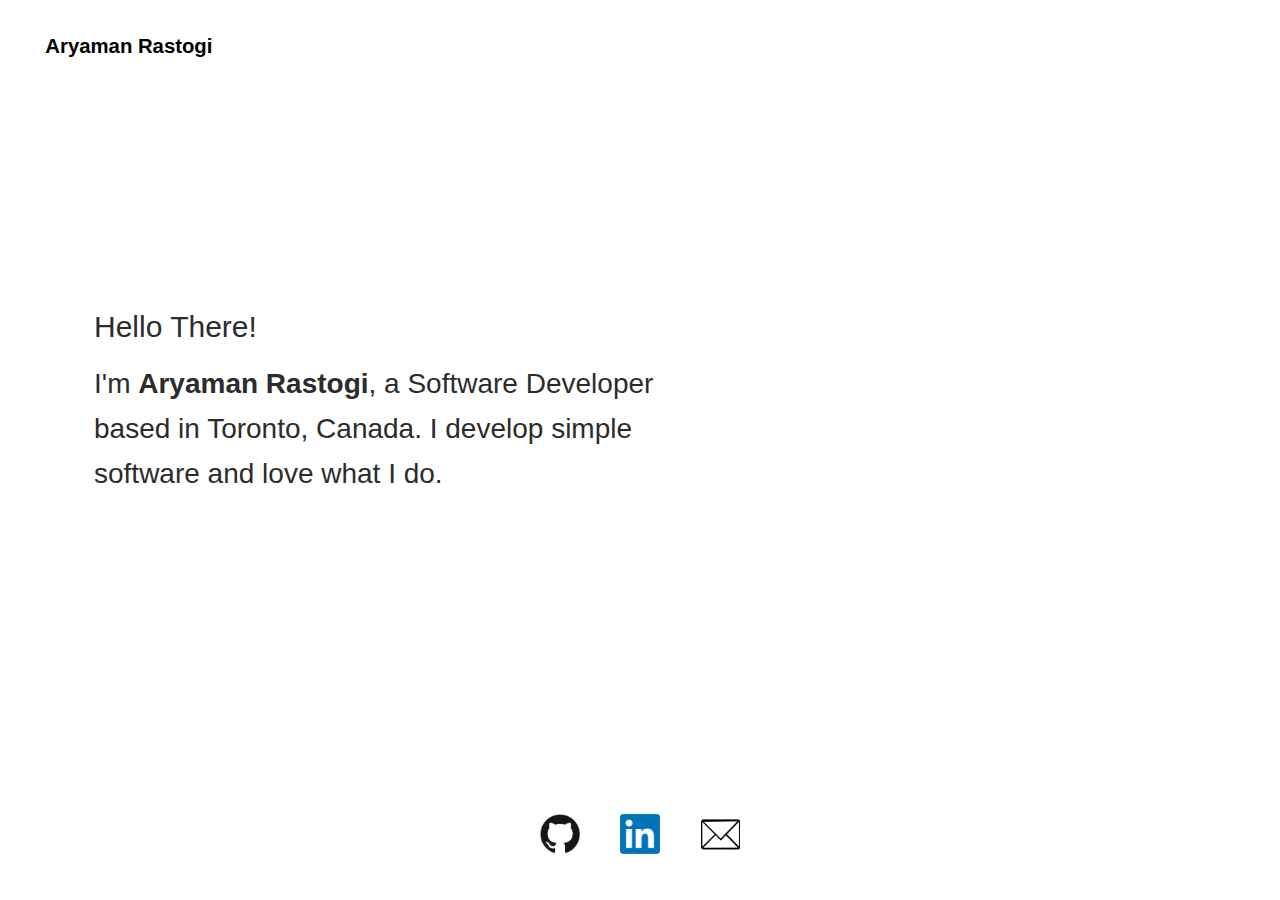
<file: index.html>
<!DOCTYPE html>
<html lang="en">

<head>
   <meta charset="UTF-8" />
   <meta name="author" content="Aryaman Rastogi">
   <title>Aryaman Rastogi</title>
   <link rel="icon" href="logo.png" type="image/c-icon">
   <link rel="stylesheet" type="text/css" href="./style.css">
   <!-- <meta name="viewport" content="width=device-width, initial-scale=1"> -->
</head>

<body>
   <div id="page1">
      <header>
         <div class="main">
            <!-- <div class="logo">
               <a href="index.html"><img src="image.png" alt="Aryaman"></a>
            </div> -->
            <div class="logo">
               <a href="index.html">Aryaman Rastogi</a>
            </div>
            <!-- <nav>
               <ul> -->
                  <!-- <li><a href="">Cool Stuff</a></li> -->
                  <!-- <li><a href="#contactMe">Contact</a></li> -->
               <!-- </ul>
            </nav> -->
         </div>
      </header>

      <main>
         <div class="para">
            <p style="font-size:30px; color:#2c2c2c">Hello There!</p><br>
            <!-- <p style="font-size:40px; color:#2c2c2c">I'm</p><p style="font-size:50px; color:#2c2c2c">Aryaman Rastogi</p> -->
            <!-- <p style="font-size:40px; color:#2c2c2c">I'm Aryaman Rastogi</p>
            <br>  
               <p id="intro"> I am a Software Developer based in Toronto, Canada.<br>
                  I develop simple software and love what I do.<br>
               </p>             -->
            <p id="intro">
               I'm <b>Aryaman Rastogi</b>, a Software Developer based in Toronto, Canada.
               I develop simple software and love what I do.
            </p>
         </div>

         <div class="contact">
            <div class="container">
               <a href="https://github.com/aryamanrastogi" target="_blank"><img src="images/GitHub-Mark.png" height="40"
                     width="40" alt="Github"></a>
               <a href="https://www.linkedin.com/in/aryamanrastogi" target="_blank"><img src="images/linkedin_logo.png"
                     height="40" width="40" alt="Linkedin"></a>
               <a href="mailto:aryamanrastogi01@gmail.com" target="_blank"><img src="images/mail.png" height="35"
                     width="39" alt="Mail"></a>
            </div>
         </div>
      </main>
   </div>
   <!-- <div id="works">
      <p id="work">WORK</p>
      <br><br>
          <div class="buttonsBar">         
         <button class="buttons">All</button>
         <button class="buttons">C</button>
         <button class="buttons">C++</button>
         <button class="buttons">Python</button>
         <button class="buttons">HTML5, CSS3, JavaScript</button>
       </div> 
      <div class="boxes">
         <a href="https://walkinthewild.vercel.app/" target="_blank">
         <div class="image">
            <img class="image__img" src="images/ricardo-gomez-angel-SAJD-Q4FntE-unsplash.jpg" alt="Voice Assistant">
            <div class="image__overlay image__overlay--blur">
               <div class="image__title">
                  A Walk Through Wildlife
               </div>
               <p class="image__description">
                  User can get an idea of the wildlife in the desired location and report sightings of new wildlife in an area.
               </p>
            </div>
         </div>
      </a>
         <a href="https://github.com/aryamanrastogi/General-Hospital-Pre-Triage-Application">
         <div class="image">
            <img class="image__img" src="images/irwan-rbDE93-0hHs-unsplash.jpg" alt="GeneralHospitalPre-TriageApplication">
            <div class="image__overlay image__overlay--blur">
               <div class="image__title">
                  General Hospital Pre-Triage Application
               </div>
               <p class="image__description">
                  To prevent spread of COVID-19 hospitals need to screen the patients and separate those in need of COVID-test from others.
                  This application does it in an orderly fashion by letting the patients know what is the expected wait time and
                  when they can be admitted to prevent lineups.
               </p>
            </div>
         </div>
         </a>
         <a href="https://github.com/aryamanrastogi/HR_Application_Database_Management_System">
         <div class="image">
            <img class="image__img" src="images/HR_Application_Database_Management_System.png" alt="HR_Application_Database_Management_System">
            <div class="image__overlay image__overlay--blur">
               <div class="image__title">
                  HR Application Database Management System
               </div>
               <p class="image__description">
                  This application allows the user to efficiently access and modify the organization’s databases.
               </p>
            </div>
         </div>
         </a>
      </div>
      <div class="boxes">
         <a href="https://github.com/aryamanrastogi/Grocery_Store">
         <div class="image">
            <img class="image__img" src="images/Grocery_Store.png" alt="Grocery Store">
            <div class="image__overlay image__overlay--blur">
               <div class="image__title">
                  Grocery Store
               </div>
               <p class="image__description">
                  The stock present in the store is read from a file or is entered by the user manually. 
                  Then, the program switches to sales mode allowing the customer to 
                  purchase things. When sales mode is exited, summary of the sales, the inventory 
                  remaining and the top sellers in each category is displayed.
               </p>
            </div>
         </div>
         </a>
         <a href="https://github.com/aryamanrastogi/Airways_Management_System">
         <div class="image">
            <img class="image__img" src="images/Airways_Management_System.png" alt="Airways Management System">
            <div class="image__overlay image__overlay--blur">
               <div class="image__title">
                  Airways 
                  Management 
                  System
               </div>
               <p class="image__description">
                  It is a Filing based management system that creates and 
                  updates the database containing the information of flights.
               </p>
            </div>
         </div>  
         </a>       
         <div class="image">
            <img class="image__img" src="images/gesture_control.png" alt="Gesture Control">
            <div class="image__overlay image__overlay--blur">
               <div class="image__title">
                  Gesture Control
               </div>
               <p class="image__description">
                  This is under development.<br> It tracks user's finger movements to carry out a tasks.
               </p>
            </div>
         </div>
      </div></div> -->
   <!-- <br><br><br><br><br> -->
   <!-- <div id="skills">
      <p class="headingSkill">Fun things</p> -- >
      < !-- <ul id="skillList">
            <li>LANGUAGES</li>
            <li>DATABASE MANAGEMENT</li>
            <li>DESIGN AND IDE TOOLS</li>
         </ul> -->
      <!-- <div id="skillset">
         <div id="languages">
            <p style="font-size: 1.4em;">Languages</p>
            <ol style="list-style-type: none; padding-left: 0px;">
               <li>Python</li>
               <li>JavaScript</li>
               <li>C++</li>
               <li>C</li>
               <li>Java</li>
               <li>HTML</li>
               <li>CSS</li>
            </ol>
         </div>
         <div id="dbms">
            <p style="font-size: 1.4em;">Database Management</p>
            <ol style="list-style-type: none; padding-left: 0px;">
               <li>Oracle 12c</li>
               <li> MySQL</li>
               <li> MS-SQL Server</li>
               <li> MongoDB</li>
               <li> DB2</li>
            </ol>
         </div>
         <div id="Tools">
            <p style="font-size: 1.4em;">Ide and Tools</p>
            <ol style="list-style-type: none; padding-left: 0px;">
               <li>MS Visual Studio</li>
               <li>MS Visual Studio Code</li>
               <li>BASH</li>
               <li>VI Editor</li>
               <li>Spyder (Anaconda 3)</li>
               <li>R Studio</li>
               <li>Powershell ISE</li>
               <li>XAMPP</li>
               <li>Google Chrome DevTools</li>
               <li>PyCharm</li>
            </ol>
         </div> -->
         <!-- <p>DATABASE MANAGEMENT</p>
         <p>DESIGN AND IDE TOOLS</p> -->


      <!-- </div>
   </div> -->
   <!-- <footer>
      <center>
         <p id="contactMe">Aryaman Rastogi</p>
         <br>
         <div class="container">
            <a href="https://github.com/aryamanrastogi" target="_blank"><img src="images/GitHub-Mark.png" height="40"
                  width="40" alt="Github"></a>
            <a href="https://www.linkedin.com/in/aryamanrastogi" target="_blank"><img src="images/linkedin_logo.png"
                  height="40" width="40" alt="Linkedin"></a>
            <a href="mailto:aryamanrastogi01@gmail.com" target="_blank"><img src="images/mail.png" height="35"
                  width="39" alt="Mail"></a>
         </div>
         <p><a style="text-decoration: none; color:white; font-size: 1.2em; " href="mailto:aryamanrastogi01@gmail.com"
               target="_blank">aryamanrastogi01@gmail.com</a></p>
      </center>
   </footer> -->
</body>

</html>
</file>
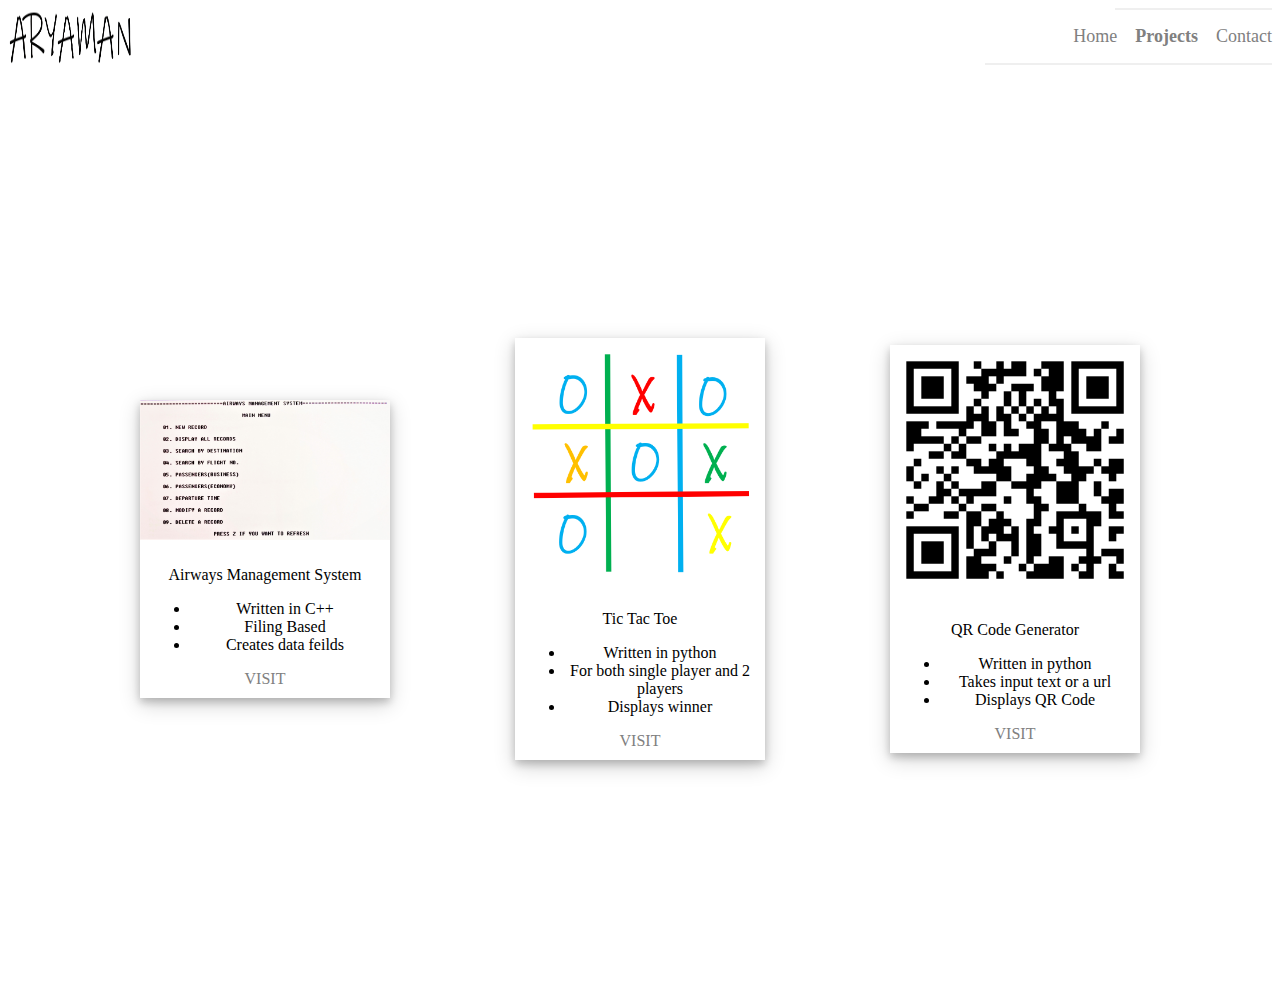
<file: Projects.html>
<HTML>
<HEAD> <TITLE> Aryaman Rastogi | Projects </TITLE>
<link rel="icon" href="logo.png" type= "image/c-icon">
</HEAD>
<body> 
<a href="index.html"><img src = "image.png" align="left" width="125" height="60"></a>

<hr size = "2" width="155" align = "right" color="EFEFEF">

<style>

a:link {
  color : grey;
  text-decoration: none;
}
a:visited {
  color : grey;
  text-decoration: none;
}
a:hover {
  color : grey;
  text-decoration: none;
}
a:active {
  color : grey;
  text-decoration: none;
  background-color:#EFF0F2;
  padding: 2px 3px;
}


.box
{
 width: 1000px;
    position: relative;
    display: flex;
    justify-content: space-between;
    align-items: center;
    
}

.boxes
{
margin: 0;
 padding: 0;
 min-height: 100vh;
 background:  ;
 display: flex;
 justify-content: center;
 align-items: center;
 font-family: consolas;
}


div.polaroid {
  width: 250px;
  box-shadow: 0 4px 8px 0 rgba(0, 0, 0, 0.2), 0 6px 20px 0 rgba(0, 0, 0, 0.19);
  text-align: center;
}

div.container {
  padding: 10px;
}

</style>

<p align="right"><font size="4" face="consolas">
<a href="index.html">Home</a> &nbsp &nbsp<a href="Projects1.html"><b>Projects</b></a> &nbsp &nbsp<a href="contact.html">Contact</a>
<hr size = "2" width="285" align = "right" color="EFEFEF">
</font></p>

<br>


<div class = "boxes">


<div class = "box"> 
                        
              
            <div id = "leftbox"> 
                <div class="polaroid">
                <a href="#"><img src="Airways.jpg" style="width:100%" ALT="C++/airways management system"></a>
                <div class="container">
                <p>Airways Management System</p>
                
                <ul>
                <li>Written in C++</li> 
                <li>Filing Based</li>
                <li>Creates data feilds</li>
                
                </ul>
                <a href="#">VISIT</a><br>
                </div></div>
            </div>  
            
                         
           
            <div id = "middlebox"> 
                <div class="polaroid">
                <a href="tictactoe.html"><img src="tictactoe.png" style="width:100%" ALT="tictactoe"></a>
                <div class="container">
                <p>Tic Tac Toe</p>
                <ul>
                <li>Written in python</li> 
                <li>For both single player and 2 players</li>
                <li>Displays winner</li>
                
                </ul>
                
                <a href="tictactoe.html">VISIT</a><br>
                </div></div>
            </div> 
              
            

            <div id = "rightbox"> 
                <div class="polaroid">
                <a href="https://repl.it/@aryamanrastogi/QR-code-generator" target="_blank"><img src="qrcode.png" style="width:100%" ALT="qrcode generator"></a>
                <div class="container">
                <p>QR Code Generator</p>
                <ul>
                <li>Written in python</li> 
                <li>Takes input text or a url</li>
                <li>Displays QR Code</li>
                
                </ul>
                <a href="https://repl.it/@aryamanrastogi/QR-code-generator" target="_blank">VISIT</a><br>
                </div></div> 
            </div>
         </div>
 </div>

</body>
</html>
</file>
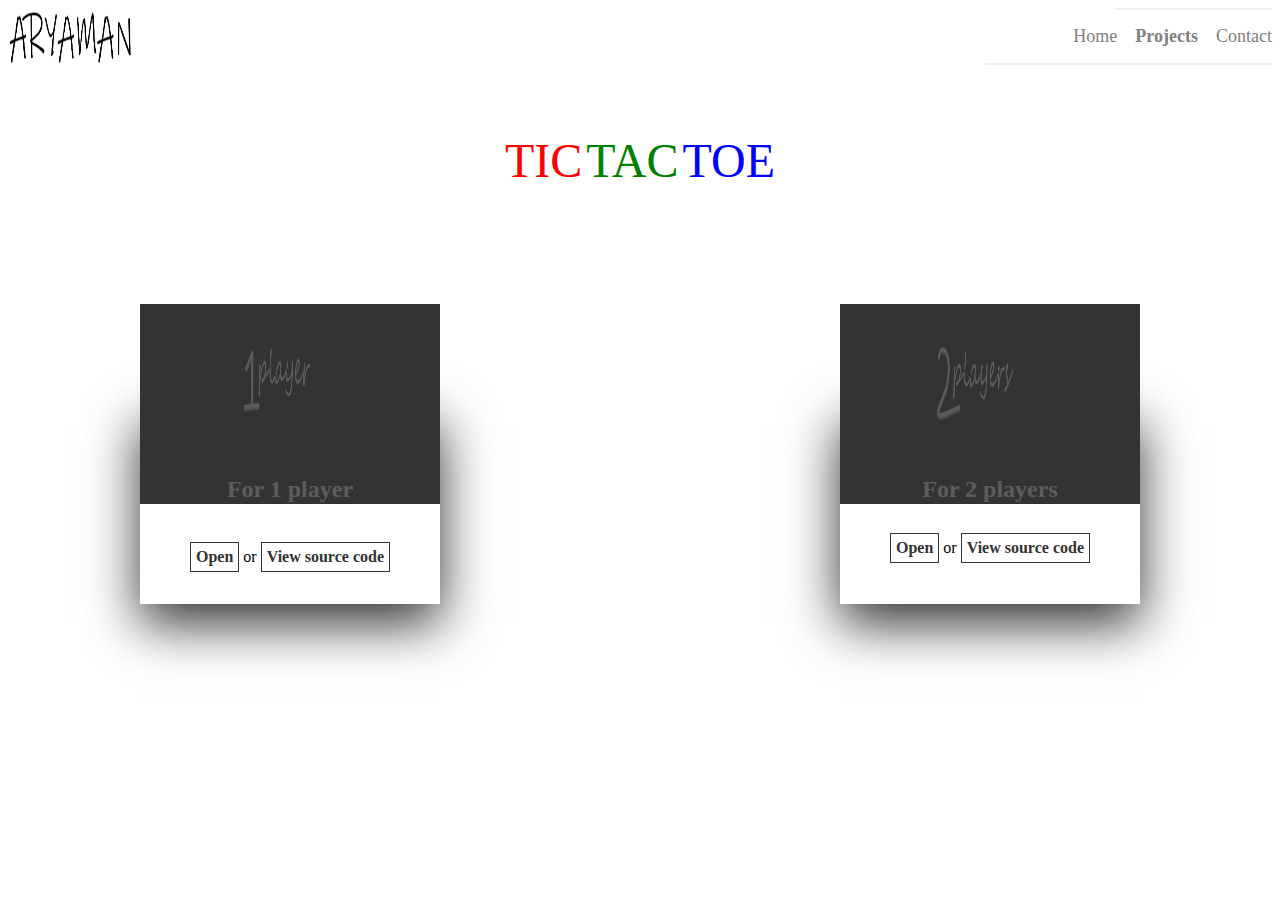
<file: tictactoe.html>
<html>
 <head>
   <meta charset="uft-8">
   <title>Aryaman | Projects</title>
   <link rel="icon" href="logo.png" type= "image/c-icon">
   <link rel="stylesheet" href="css/tictactoe.css">
 </head>
<body>

<a href="index.html"><img src = "image.png" align="left" width="125" height="60"></a>

<hr size = "2" width="155" align = "right" color="EFEFEF">

<style>

a:link {
  color : grey;
  text-decoration: none;
}
a:visited {
  color : grey;
  text-decoration: none;
}
a:hover {
  color : grey;
  text-decoration: none;
}
a:active {
  color : grey;
  text-decoration: none;
  background-color:#EFF0F2;
  padding: 2px 3px;
}
</style>

<p align="right"><font size="4" face="consolas">
<a href="index.html">Home</a> &nbsp &nbsp<a href="Projects1.html"><b>Projects</b></a> &nbsp &nbsp<a href="contact.html">Contact</a>
<hr size = "2" width="285" align = "right" color="EFEFEF">
</font></p><br><br>
<p align="center"><font size="20" color="red">TIC</font> <font size="20" color="green"> TAC</font> <font size="20" color="blue">TOE</font></p>




  <div class="box">
  
  <div class="container">
      <div class="card">
          <div class="face face1">
           <div class="content">
             <img src="images/1player.png" height="160" width="300">
             <h3>For 1 player</h3>
           </div>
          </div>
          <div class="face face2"> 
           <div class="content">
             <p>One input is taken other is generated in response.</p></br></br></br><center>
            <a href="https://Tic-Tac-Toe.aryamanrastogi.repl.run" target="_blank">Open</a> or <a href="https://repl.it/@aryamanrastogi/Tic-Tac-Toe" target="_blank">View source code</a></center>
                 
           </div>
          </div>
      </div>



<div class="card">
          <div class="face face1">
           <div class="content">
             <img src="images/2players.png" height="160" width="280">
             <h3>For 2 players</h3>
           </div>
          </div>
          <div class="face face2"> 
           <div class="content">
             <p>Takes inputs alternatively for O and X.</p></br></br></br><center>
            <a href="https://Tic-Tac-Toe-for-2-Players.aryamanrastogi.repl.run" target="_blank">Open</a> or <a href="https://repl.it/@aryamanrastogi/Tic-Tac-Toe-for-2-Players" target="_blank">View source code</a></center>  
           </div>
          </div>
      </div>


   
  </div>
</div>
</body>
</html>
</file>
<file: style.css>
*{
    margin: 0;
    padding: 0;

    
}
body{
    height:100%;    
}
html{
    height:100%;
}
/*-----------------------Scroll Bar-----------------------*/

/* width */
::-webkit-scrollbar {
    width: 8px;    
  }
  
  /* Track */
  ::-webkit-scrollbar-track {
    background: #f1f1f1; 
  }
   
  /* Handle */
  ::-webkit-scrollbar-thumb {
    background: rgb(156, 156, 156); 
  }

  /* Handle on hover */
  ::-webkit-scrollbar-thumb:hover {
    background: rgb(110, 110, 110); 
  }


/*---------------------------- header --------------------------*/
header{
   /* background-image:linear-gradient(rgba(0,0,0,0.5),rgba(0,0,0,0.5)), url(img1.jpg);*/
   padding-top: 2.75%;
   height:10vh;
    background-size: cover;
    background-position: center;
    margin-left: 1.2%;
    margin-right: 1%;
    
}
.logo{
    
    margin-left: 30px;    
}
.logo a{
    font-family: 'Quicksand', sans-serif;
    font-size: 1.27em;
    font-weight: 600;
    color: #000;
    text-decoration: none;
}

ul{
    list-style-type: none;
    float: right;    
    margin-top: -16px;
}

ul li{
    display: inline-block;
}
ul li a{
    font-family: 'Quicksand', sans-serif;
    font-size:14.5px;
    text-decoration: none;
    color: #444040;
    padding: 0px 20px;    
    transition: 0.6s ease;
}

ul li a:hover{
    background-color:rgb(255, 250, 250);
    color: #000000;
}

/* resume */

/*Some of the code used for embedding the PDF document has been referred from W3Schools
https://www.w3schools.com/howto/tryit.asp?filename=tryhow_css_modal */

    /* The Modal (background) */
    .modal {
      display: none; /* Hidden by default */
      position: fixed; /* Stay in place */
      z-index: 1; /* Sit on top */
      padding-top: 100px; /* Location of the box */
      left: 0;
      top: 0;
      width: 100%; /* Full width */
      height: 100%; /* Full height */
      overflow: auto; /* Enable scroll if needed */
      background-color: rgb(0,0,0); /* Fallback color */
      background-color: rgba(0,0,0,0.4); /* Black w/ opacity */
    }                            
    /* Modal Content */
    .modal-content {
      background-color: #fefefe;
      margin: auto;
      padding: 20px;
      border: 1px solid #888;
      width: 80%;
    }                            
    /* The Close Button */
    .close {
      color: #aaaaaa;
      float: right;
      font-size: 28px;
      font-weight: bold;
    }                            
    .close:hover,
    .close:focus {
      color: #000;
      text-decoration: none;
      cursor: pointer;
    }
                                                                                                                                             

.logo img{
    float: left;
    width: 80px;
    height: 22px;
    margin-top: 23px;
    margin-left: 23px;
} 

.heading {
    color: rgb(46, 46, 46);
    font-size: 1.6rem;
    font-family: calibri;
    text-align: center;
    line-height: 40vh;
    
}

span{
    opacity: 0;
    transition: all 0.6s ease;
}

span.fade{
    opacity: 1;
}

main{
    margin-top: 8%;    
    margin-left: 5%;
    /* height: 100%; */
    }

#intro{
    font-size: 28px;
    line-height: 1.6;
}

.para{
    /*margin-top: 60px;*/
  /*  margin-left: 30px;
    margin-right: 30px;
    font-family: calibri;*/
    margin-left: 30px;   
    width:50%;       
    color: #2c2c2c;
    font-family: 'Quicksand', sans-serif;
    position:absolute;
    height:100px;    
    top:40%;
    margin-top:-50px;        
}

#page1{
    height: 100%;
}

.contact
{ 
position: absolute;
left: 50%;
 /*bottom: 10px;*/
 /* margin-top: 11%; */
 /* margin-bottom: 1px; */
 transform: translate(-50%, -50%);
 /*margin: 0 auto;*/
 /* position:fixed; */  
  bottom:0px; 
 
}       

.container
    {
     display: flex;
     justify-content: space-around;
     align-items: center;
     width: 240px;
     height: 64px;
     border-radius: 80px;
    }

    #works{
        height: 100%;
    }
#work{
    /* text-align: center; */
    margin-left: 7.5%;
    font-size:50px; 
    font-family: 'Quicksand', sans-serif;
    font-style: bold;
    color:#2c2c2c;
}

.buttonsBar{
margin-left: 7.2%;
margin-right: 5.8%;
background-color:rgba(255, 247, 247, 0.904);
}

/* .buttons {
    text-align: center;
    margin: 2em;
    background-color:rgba(255, 247, 247, 0.904);
  border: none;
  color: black;
  padding: 15px 32px;
  text-decoration: none;
  display: inline-block;
  font-size: 16px;
  margin: 4px 8px;
  cursor: pointer;
  
  font-family: 'Quicksand', sans-serif;
  font-weight: 550;
  }
  .buttons:hover {
    background-color: rgb(216, 213, 213);
  } */
  

.boxes
{
/*    display: flex;
    flex-direction: row;
    font-size: 30px;
    text-align: center;*/
    position: relative;
    width: 450	px;
    align-items: center;
    height:auto;
    margin: 0 auto;
    display:grid;
    grid-template-columns: repeat(auto-fit, minmax(250px, 1fr));
    grid-gap: 20px;
    padding: 20px;
    box-sizing: border-box;
    margin-left: 6.55%;
    margin-right: 4%;    
    font-family:'Courier New', Courier, monospace ;    
}
/*.box
{
position: relative;
background: chartreuse;
padding: 20px 40px 40px;
text-align: center;
overflow: hidden;
border-radius: 20px;
height: 190px;

}
.boxes .image .box:nth-child(1){
 
    background: linear-gradient(45deg,#036eb7,#64eaff);
}
.boxes .image .box .voice
{
    position: relative;
    margin: 0;
    padding: 0;
    font-size: 100px;
    color: #fff;
    z-index: 1;
    opacity: 0.7;
}
*/


.image{
    position: relative;
    /*width: 400px;
    height: 250px;*/
    width: 100%;
    height:250px;
    
    
    
}

.image__img{
    display: block;
    width: 100%;
    height: 100%;
    border-radius: 15px;

}

.image__overlay{
    position: absolute;
    top: 0;
    left: 0;
    width: 100%;
    height: 100%;
    background: rgba(0, 0, 0, 0.6);
    color:#fff;
    font-family: 'Quicksand', sans-serif;
    display: flex;
    flex-direction: column;
    align-items: center;
    justify-content: center;
    opacity: 0;
    transition: opacity 0.25s;
border-radius: 15px;


}

.image__overlay--blur{
    backdrop-filter: blur(5px);
}
.image__overlay > *{
transform: translateY(20px);
transition: transform 0.25s;
}

.image__overlay:hover{
    opacity: 1;
}

.image__overlay:hover > *
{
transform: translateY(0);
    
}

.image__title
{
    font-size: 1.85em;
    font-weight: bold;
    text-align: center;

}

.image__description
{
    font-size: 1.2em;
    margin-top: 0.25em;
    text-align: center;
    margin-left: 2px;
    margin-right: 2px;
}


html {
        scroll-behavior: smooth;
      }

#skills{
    height:70%;
    margin-top: 4%;
    margin-left: 7.5%;
    width: 75%;  
    font-family: 'Quicksand', sans-serif;
    color: #2c2c2c;
    
}

#skills .headingSkill{
    font-size: 50px;
}

#skillset{
    margin-top: 30px;
    /* position: absolute;
left: 50%;
transform: translate(-50%, -50%); */
margin-left: 1%;
display: flex;
justify-content:space-between;
line-height: 1.6;


}


/* #skills > ol{
    margin-top: 10px;
    position: absolute;
left: 50%;
transform: translate(-50%, -50%);
display: block;
} */

/* #skills>ol>li{
    /* padding-left: 22px;
    padding-right: 22px; */
    

/* } */ 

footer {
        background: #8b8c94;
        color: #fff;
        text-align: center;
        padding: 40px 0;                
    }

#contactMe{
        font-size:25px; 
        color:#f1f1f1";
    }
</file>
<file: css/tictactoe.css>
.box
{
 margin: 0;
 padding: 0;
 min-height: 40vh;
 
 display: flex;
 justify-content: center;
 align-items: center;
 font-family: consolas;
}

.container
{
    width: 1000px;
    position: relative;
    display: flex;
    align-items: center;
    justify-content: space-between;
}

.container .card
{
 position: relative;
}

.container .card .face
{
  width: 300px;
  height: 200px;
  transition: 0.5s;
}
 
.container .card .face.face1
{
position: realtive;
background: #333;
display: flex;
justify-content: center;
align-items: center;
z-index: 1;
transform: translateY(100px);
}

.container .card:hover .face.face1
{
  background: black;
  transform: translateY(0);

}

.container .card .face.face1 .content
{
 opacity: 0.2;
 transition: 0.5s; 
}

.container .card:hover .face.face1 .content
{
  opacity: 1;  
}

.container .card .face.face1 .content img
{
  
  max-width: 100px;
}

.container .card .face.face1 .content h3
{
  margin: 10px 0 0;
  padding: 0;
  color: #fff;
  text-align: center;
  font-size: 1.5em;

}

.container .card .face.face2
{
position: realtive;
background: #fff;
display: flex;
justify-content: center;
align-items: center;
padding: 20px;
box-sizing: border-box;
box-shadow: 0 20px 50px rgba(0,0,0,0.8);
}

.container .card .face.face2 .content p
{
  margin: 0;
  padding: 0;
}

.container .card .face.face2 .content a
{
  margin: 15px 0 0;
  display: inline-block;
  
  text-decoration: none;
  font-weight: 900;
  color: #333;
  padding: 5px;
  border: 1px solid #333;
}

.container .card .face.face2 .content a:hover
{
  background: #333;
  color: #fff;
}
</file>
